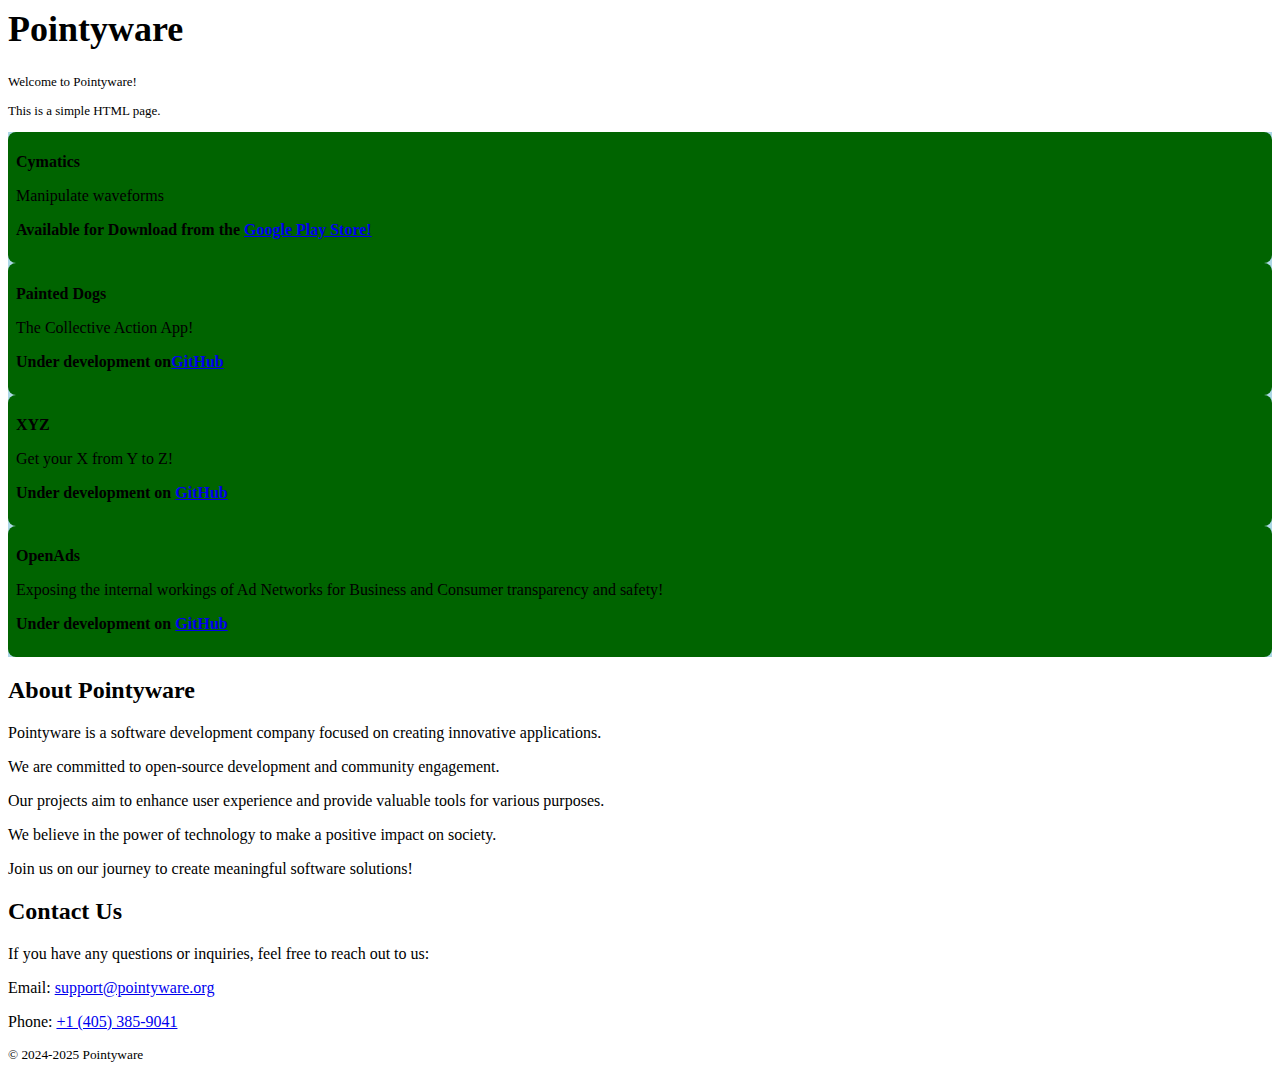
<file: index.html>
<html>
    <head>
        <meta charset="UTF-8">
        <meta name="viewport" content="width=device-width, initial-scale=1.0">
        <title>Pointyware</title>
        <link rel="stylesheet" href="styles.css">
        <script src="script.js"></script>
        <link rel="icon" href="favicon.ico" type="image/x-icon">
<!-- Google tag (gtag.js) -->
<script async src="https://www.googletagmanager.com/gtag/js?id=G-SGSMS8T369"></script>
<script>
  window.dataLayer = window.dataLayer || [];
  function gtag(){dataLayer.push(arguments);}
  gtag('js', new Date());

  gtag('config', 'G-SGSMS8T369');
</script>

    </head>
    <body>
        <div id="container">
            <div id="header">
                <h1>Pointyware</h1>
            </div>
            <div id="content">
                <p>Welcome to Pointyware!</p>
                <p>This is a simple HTML page.</p>
            </div>
            <div id="project-list">
                <div class="project-card">
                    <div class="project-content">
                        <h2 class="project-title">Cymatics</h2>
                        <p class="project-description">Manipulate waveforms</p>
                        <p class="project-promo">Available for Download from the <a href="https://play.google.com/store/apps/details?id=org.pointyware.cymatics">Google Play Store!</a></p>
                    </div>
                </div>
                <div class="project-card">
                    <div class="project-content">
                        <h2 class="project-title">Painted Dogs</h2>
                        <p class="project-description">The Collective Action App!</p>
                        <p class="project-promo">Under development on<a href="https://github.com/Pointyware/Painted-Dogs">GitHub</a></p>
                    </div>
                </div>
                <div class="project-card">
                    <div class="project-content">
                        <h2 class="project-title">XYZ</h2>
                        <p class="project-description">Get your X from Y to Z!</p>
                        <p class="project-promo">Under development on <a href="https://github.com/Pointyware/XYZ">GitHub</a></p>
                    </div>
                </div>
                <div class="project-card">
                    <div class="project-content">
                        <h2 class="project-title">OpenAds</h2>
                        <p class="project-description">Exposing the internal workings of Ad Networks for Business and Consumer transparency and safety!</p>
                        <p class="project-promo">Under development on <a href="https://github.com/Pointyware/OpenAds">GitHub</a></p>
                    </div>
                </div>
            </div>
            <div>
                <h2>About Pointyware</h2>
                <p>Pointyware is a software development company focused on creating innovative applications.</p>
                <p>We are committed to open-source development and community engagement.</p>
                <p>Our projects aim to enhance user experience and provide valuable tools for various purposes.</p>
                <p>We believe in the power of technology to make a positive impact on society.</p>
                <p>Join us on our journey to create meaningful software solutions!</p>
                <h2>Contact Us</h2>
                <p>If you have any questions or inquiries, feel free to reach out to us:</p>
                <p>Email: <a href="mailto:support@pointyware.org">support@pointyware.org</a></p>
                <p>Phone: <a href="tel:14053859041">+1 (405) 385-9041</a></p>
            </div>
            <div id="footer">
                <p>&copy; 2024-2025 Pointyware</p>
            </div>
    </body>
</html>
</file>
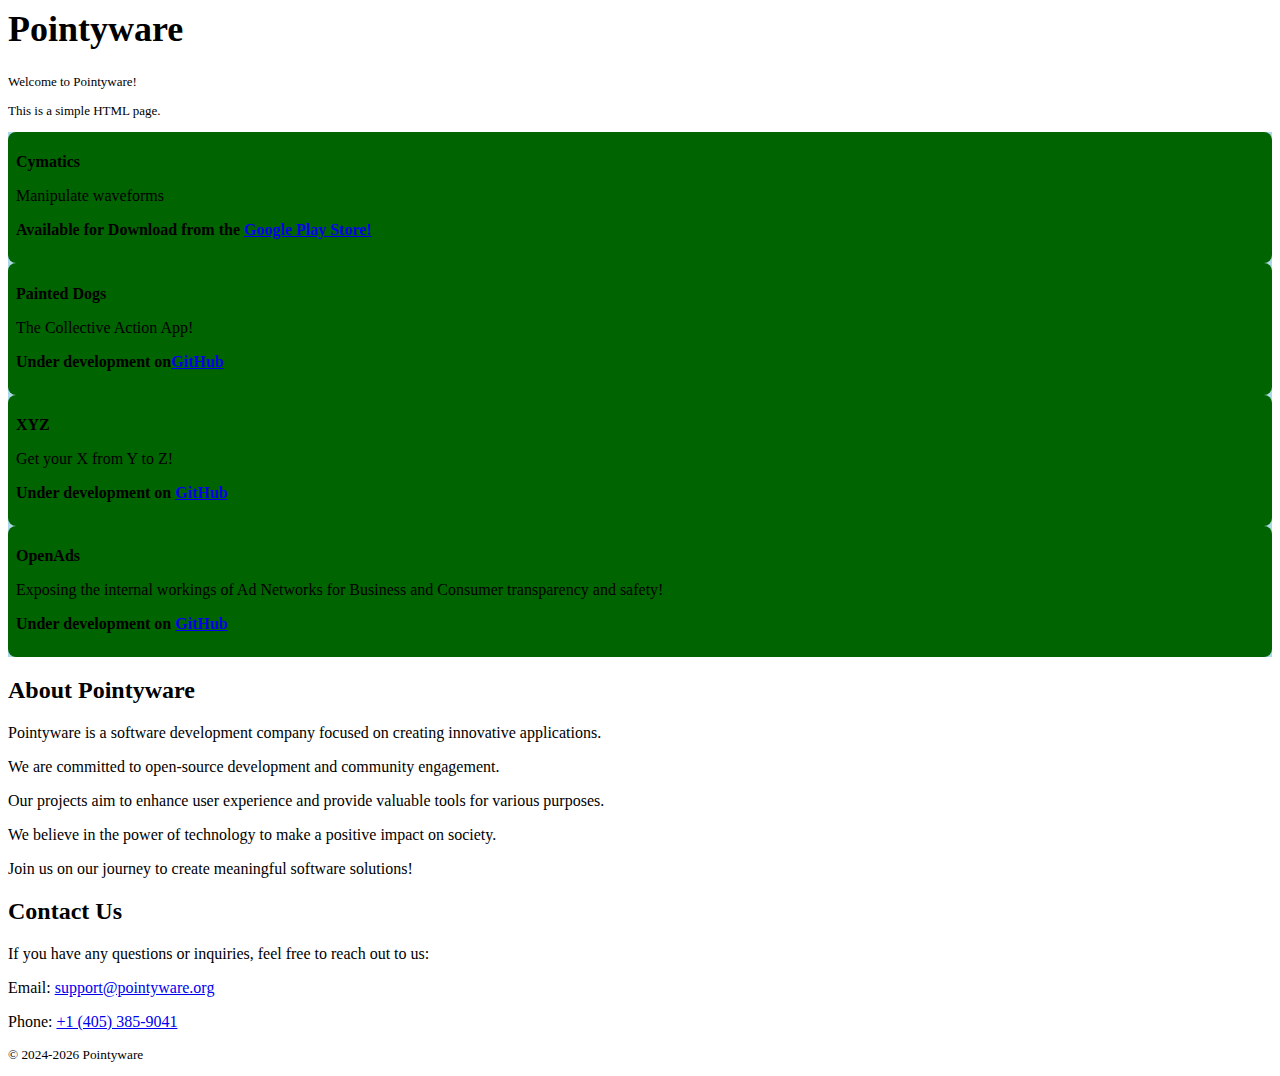
<file: static/index.html>
<html>
    <head>
        <meta charset="UTF-8">
        <meta name="viewport" content="width=device-width, initial-scale=1.0">
        <title>Pointyware</title>
        <link rel="stylesheet" href="styles.css">
        <script src="script.js"></script>
        <link rel="icon" href="favicon.ico" type="image/x-icon">
<!-- Google tag (gtag.js) -->
<script async src="https://www.googletagmanager.com/gtag/js?id=G-SGSMS8T369"></script>
<script>
  window.dataLayer = window.dataLayer || [];
  function gtag(){dataLayer.push(arguments);}
  gtag('js', new Date());

  gtag('config', 'G-SGSMS8T369');
</script>

    </head>
    <body>
        <div id="container">
            <div id="header">
                <h1>Pointyware</h1>
            </div>
            <div id="content">
                <p>Welcome to Pointyware!</p>
                <p>This is a simple HTML page.</p>
            </div>
            <div id="project-list">
                <div class="project-card">
                    <div class="project-content">
                        <h2 class="project-title">Cymatics</h2>
                        <p class="project-description">Manipulate waveforms</p>
                        <p class="project-promo">Available for Download from the <a href="https://play.google.com/store/apps/details?id=org.pointyware.cymatics">Google Play Store!</a></p>
                    </div>
                </div>
                <div class="project-card">
                    <div class="project-content">
                        <h2 class="project-title">Painted Dogs</h2>
                        <p class="project-description">The Collective Action App!</p>
                        <p class="project-promo">Under development on<a href="https://github.com/Pointyware/Painted-Dogs">GitHub</a></p>
                    </div>
                </div>
                <div class="project-card">
                    <div class="project-content">
                        <h2 class="project-title">XYZ</h2>
                        <p class="project-description">Get your X from Y to Z!</p>
                        <p class="project-promo">Under development on <a href="https://github.com/Pointyware/XYZ">GitHub</a></p>
                    </div>
                </div>
                <div class="project-card">
                    <div class="project-content">
                        <h2 class="project-title">OpenAds</h2>
                        <p class="project-description">Exposing the internal workings of Ad Networks for Business and Consumer transparency and safety!</p>
                        <p class="project-promo">Under development on <a href="https://github.com/Pointyware/OpenAds">GitHub</a></p>
                    </div>
                </div>
            </div>
            <div>
                <h2>About Pointyware</h2>
                <p>Pointyware is a software development company focused on creating innovative applications.</p>
                <p>We are committed to open-source development and community engagement.</p>
                <p>Our projects aim to enhance user experience and provide valuable tools for various purposes.</p>
                <p>We believe in the power of technology to make a positive impact on society.</p>
                <p>Join us on our journey to create meaningful software solutions!</p>
                <h2>Contact Us</h2>
                <p>If you have any questions or inquiries, feel free to reach out to us:</p>
                <p>Email: <a href="mailto:support@pointyware.org">support@pointyware.org</a></p>
                <p>Phone: <a href="tel:14053859041">+1 (405) 385-9041</a></p>
            </div>
            <div id="footer">
                <p>&copy; 2024-2026 Pointyware</p>
            </div>
    </body>
</html>
</file>
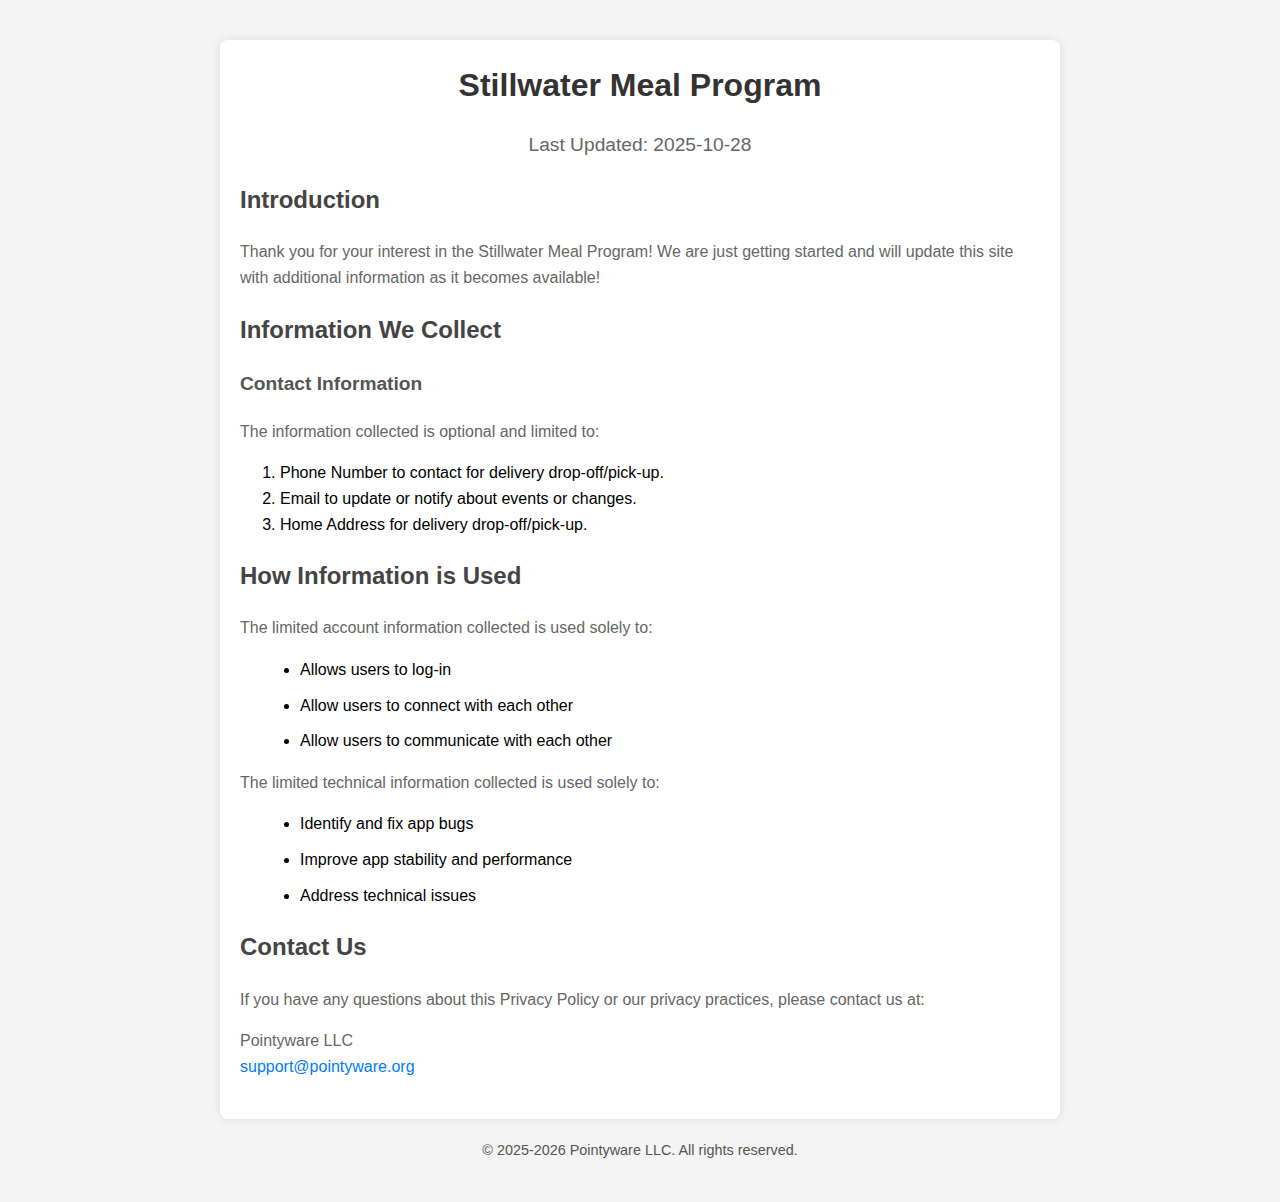
<file: painteddogs/meal-program/index.html>
<html><head>
    <meta http-equiv="content-type" content="text/html; charset=UTF-8">
    <meta charset="UTF-8">
    <meta name="viewport" content="width=device-width, initial-scale=1.0">
    <title>Painted Dogs Privacy Policy</title>
    <link rel="stylesheet" href="/index_files/styles.css">
</head>
<body>
<div class="container">
    <div class="header">
        <h1>Stillwater Meal Program</h1>
        <p>Last Updated: 2025-10-28</p>
    </div>

    <div class="section">
        <h2>Introduction</h2>
      <p>Thank you for your interest in the Stillwater Meal Program! We are just getting started and will update this 
        site with additional information as it becomes available!</p>
    </div>

    <div class="section">
        <h2>Information We Collect</h2>
      
        <h3>Contact Information</h3>
        <p>The information collected is optional and limited to:</p>
        <ol>
            <li>Phone Number to contact for delivery drop-off/pick-up.</li>
            <li>Email to update or notify about events or changes.</li>
            <li>Home Address for delivery drop-off/pick-up.</li>
        </ol>
    </div>


    <!-- Additional sections can be added here -->
    <div class="section">
        <h2>How Information is Used</h2>
        <p>The limited account information collected is used solely to:</p>
        <ul>
            <li>Allows users to log-in</li>
            <li>Allow users to connect with each other</li>
            <li>Allow users to communicate with each other</li>
        </ul>
        <p>The limited technical information collected is used solely to:</p>
        <ul>
            <li>Identify and fix app bugs</li>
            <li>Improve app stability and performance</li>
            <li>Address technical issues</li>
        </ul>
    </div>

    <div class="section">
        <h2>Contact Us</h2>
        <p>If you have any questions about this Privacy Policy or our privacy practices, please contact us at:</p>
        <p>Pointyware LLC<br>
            <a href="mailto:support@pointyware.org">support@pointyware.org</a>
        </p></div>
</div>
<div class="footer">
    <p>© 2025-2026 Pointyware LLC. All rights reserved.</p>
</div>

</body></html>
</file>
<file: styles.css>
#header {
    font-size: large;
}

#content {
    font-size: small;
}

#project-list {
    background-color: lightblue;
}

#h2 {
    font-size: large;
}

.project-card {
    font-size: medium;
    background-color: darkgreen;
    padding: 8px;
    border-radius: 8px;
}

.project-title {
    font-size: medium;
    font-weight: 700;
}

.project-description {
    font-size: medium;
    font-weight: 500;
}

.project-promo {
    font-size: medium;
    font-weight: 900;
}

#footer {
    font-size: smaller;
}
</file>
<file: static/styles.css>
#header {
    font-size: large;
}

#content {
    font-size: small;
}

#project-list {
    background-color: lightblue;
}

#h2 {
    font-size: large;
}

.project-card {
    font-size: medium;
    background-color: darkgreen;
    padding: 8px;
    border-radius: 8px;
}

.project-title {
    font-size: medium;
    font-weight: 700;
}

.project-description {
    font-size: medium;
    font-weight: 500;
}

.project-promo {
    font-size: medium;
    font-weight: 900;
}

#footer {
    font-size: smaller;
}
</file>
<file: index_files/styles.css>
body {
    font-family: Arial, sans-serif;
    line-height: 1.6;
    margin: 20px;
    padding: 20px;
    background-color: #f4f4f4;
}
h1, h2, h3 {
    color: #333;
}
p {
    color: #555;
}
a {
    color: #007BFF;
    text-decoration: none;
}
a:hover {
    text-decoration: underline;
}
.container {
    max-width: 800px;
    margin: auto;
    background: white;
    padding: 20px;
    border-radius: 8px;
    box-shadow: 0 0 10px rgba(0, 0, 0, 0.1);
}

.header {
    text-align: center;
    margin-bottom: 20px;
}
.header h1 {
    margin: 0;
    font-size: 2em;
}
.header p {
    font-size: 1.2em;
    color: #666;
}
.header img {
    max-width: 100px;
    margin-bottom: 20px;
}
.section {
    margin-bottom: 20px;
}
.section h2 {
    font-size: 1.5em;
    color: #444;
}
.section h3 {
    font-size: 1.2em;
    color: #555;
}
.section p {
    font-size: 1em;
    color: #666;
}
.section ul {
    list-style-type: disc;
    margin-left: 20px;
}
.section ul li {
    margin-bottom: 10px;
}
.footer {
    text-align: center;
    margin-top: 20px;
    font-size: 0.9em;
    color: #888;
}
</file>
